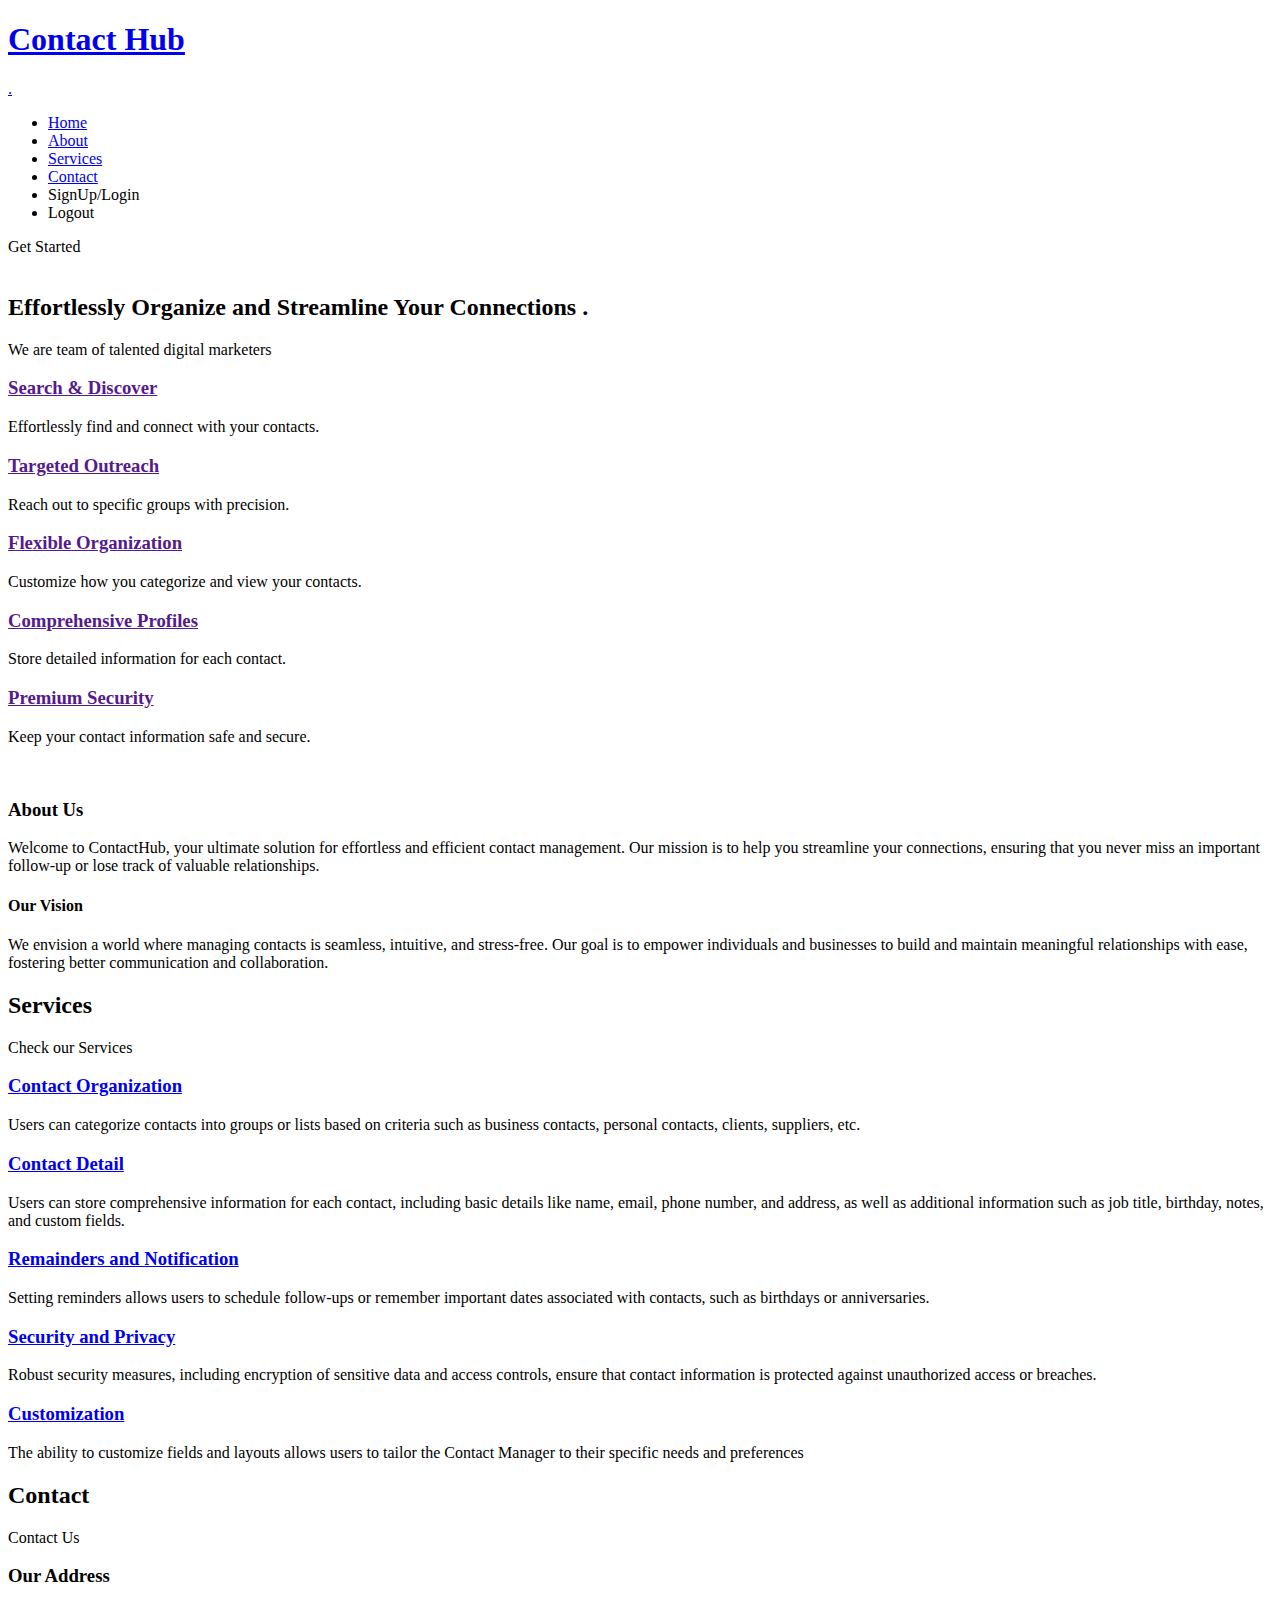
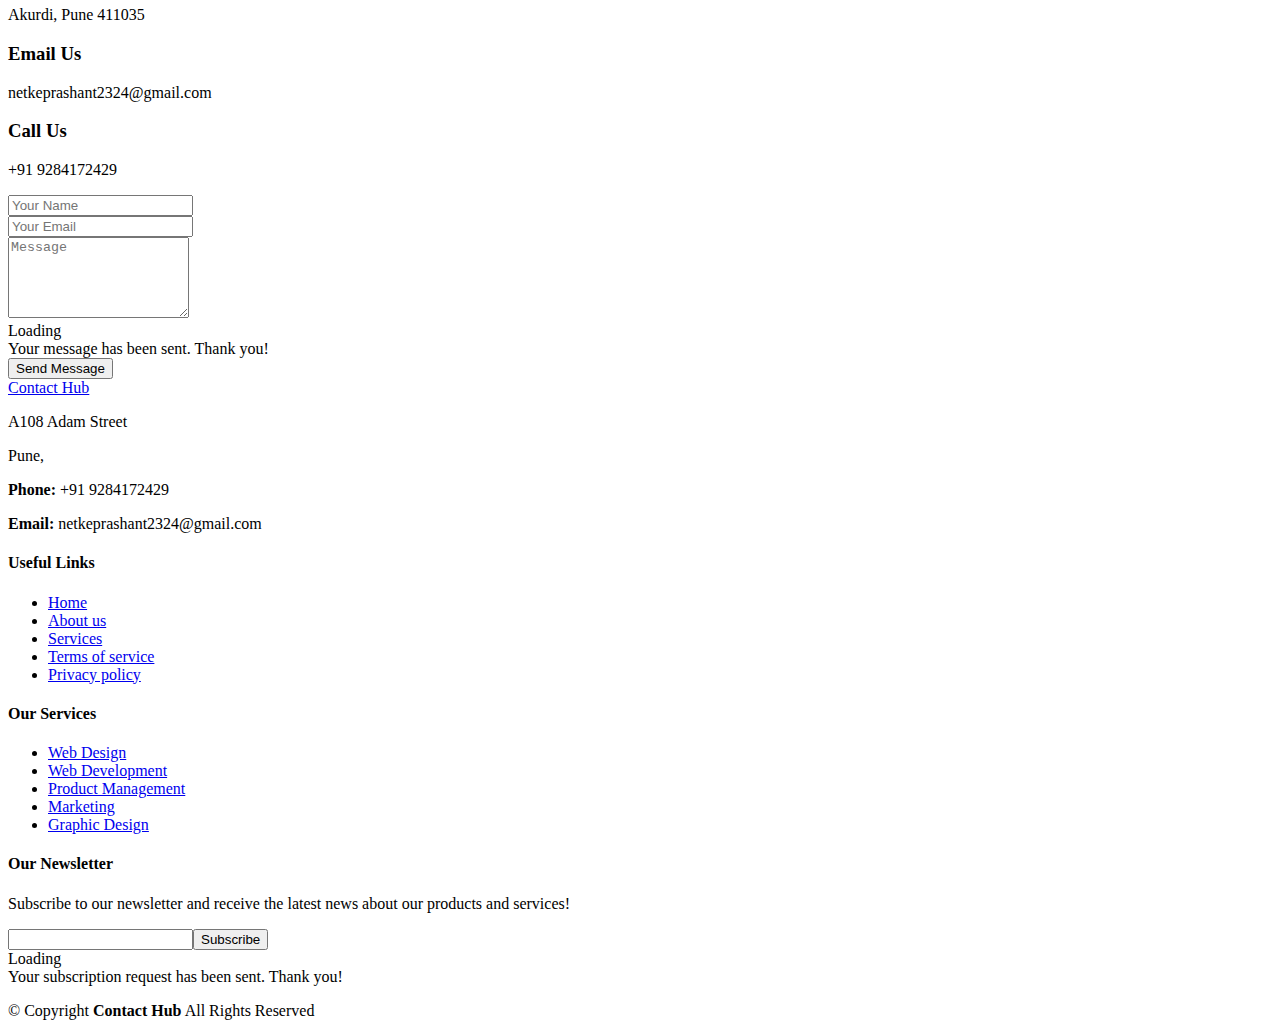
<file: src/main/resources/templates/index.html>
<!DOCTYPE html>
<html lang="en" xmlns:th="http://www.thymeleaf.org" >


<head>
  <meta charset="utf-8">
  <meta content="width=device-width, initial-scale=1.0" name="viewport">
  <title>ContactHub</title>
  <meta content="" name="description">
  <meta content="" name="keywords">

  <!-- Favicons -->
  <link th:href="@{/img/favicon-32x32.png}" rel="icon">


  <!-- Fonts -->
  <link href="https://fonts.googleapis.com" rel="preconnect">
  <link href="https://fonts.gstatic.com" rel="preconnect" crossorigin>
  <link th:href="@{https://fonts.googleapis.com/css2?family=Roboto:ital,wght@0,100;0,300;0,400;0,500;0,700;0,900;1,100;1,300;1,400;1,500;1,700;1,900&family=Poppins:ital,wght@0,100;0,200;0,300;0,400;0,500;0,600;0,700;0,800;0,900;1,100;1,200;1,300;1,400;1,500;1,600;1,700;1,800;1,900&family=Raleway:ital,wght@0,100;0,200;0,300;0,400;0,500;0,600;0,700;0,800;0,900;1,100;1,200;1,300;1,400;1,500;1,600;1,700;1,800;1,900&display=swap}" rel="stylesheet">

  <!-- Vendor CSS Files -->
  <link th:href="@{/vendor/bootstrap/css/bootstrap.min.css}" rel="stylesheet">
  <link th:href="@{/vendor/bootstrap-icons/bootstrap-icons.css}" rel="stylesheet">
  <link th:href="@{/vendor/aos/aos.css}" rel="stylesheet">
  <link th:href="@{/vendor/swiper/swiper-bundle.min.css}" rel="stylesheet">
  <link th:href="@{/vendor/glightbox/css/glightbox.min.css}" rel="stylesheet">

  <!-- Main CSS File -->
  <link th:href="@{/css/main.css}" rel="stylesheet">

  <!-- =======================================================
  * Template Name: Gp
  * Template URL: https://bootstrapmade.com/gp-free-multipurpose-html-bootstrap-template/
  * Updated: Jun 29 2024 with Bootstrap v5.3.3
  * Author: BootstrapMade.com
  * License: https://bootstrapmade.com/license/
  ======================================================== -->
</head>

<body class="index-page">

  <header id="header" class="header d-flex align-items-center fixed-top">
    <div class="container-fluid container-xl position-relative d-flex align-items-center justify-content-between">

      <a href="index.html" class="logo d-flex align-items-center me-auto me-lg-0">
        <!-- Uncomment the line below if you also wish to use an image logo -->
        <!-- <img src="assets/img/logo.png" alt=""> -->
        <h1 class="sitename">Contact Hub</h1>
        <span>.</span>
      </a>

      <nav id="navmenu" class="navmenu">
        <ul>
          <li><a href="#hero" class="active">Home</a></li>
          <li><a href="#about">About</a></li>
          <li><a href="#services">Services</a></li>
          <li><a href="#contact">Contact</a></li>
          <li ><a th:href="@{/login}">SignUp/Login</a></li>
          <li th:if="${login}"><a th:href="@{/logout}">Logout</a></li>
        </ul>
        <i class="mobile-nav-toggle d-xl-none bi bi-list"></i>
      </nav>

      <a class="btn-getstarted" th:href="@{/register}">Get Started</a>

    </div>
  </header>

  <main class="main">

    <!-- Hero Section -->
    <section id="hero" class="hero section dark-background">

      <img th:src="@{/img/main.jpg}" alt="" data-aos="fade-in">

      <div class="container">

        <div class="row justify-content-center text-center" data-aos="fade-up" data-aos-delay="100">
          <div class="col-xl-6 col-lg-8">
            <h2>Effortlessly Organize and Streamline Your Connections <span>.</span></h2>
            <p>We are team of talented digital marketers</p>
          </div>
        </div>

        <div class="row gy-4 mt-5 justify-content-center" data-aos="fade-up" data-aos-delay="200">
          <div class="col-xl-2 col-md-4" data-aos="fade-up" data-aos-delay="300">
            <div class="icon-box">
              <i class="bi bi-binoculars"></i>
              <h3><a href="">Search & Discover</a></h3>
              <p>Effortlessly find and connect with your contacts.</p>
            </div>
          </div>
          <div class="col-xl-2 col-md-4" data-aos="fade-up" data-aos-delay="400">
            <div class="icon-box">
              <i class="bi bi-bullseye"></i>
              <h3><a href="">Targeted Outreach</a></h3>
              <p>Reach out to specific groups with precision.</p>
            </div>
          </div>
          <div class="col-xl-2 col-md-4" data-aos="fade-up" data-aos-delay="500">
            <div class="icon-box">
              <i class="bi bi-fullscreen-exit"></i>
              <h3><a href="">Flexible Organization</a></h3>
              <p>Customize how you categorize and view your contacts.</p>
            </div>
          </div>
          <div class="col-xl-2 col-md-4" data-aos="fade-up" data-aos-delay="600">
            <div class="icon-box">
              <i class="bi bi-card-list"></i>
              <h3><a href="">Comprehensive Profiles</a></h3>
              <p>Store detailed information for each contact.</p>
            </div>
          </div>
          <div class="col-xl-2 col-md-4" data-aos="fade-up" data-aos-delay="700">
            <div class="icon-box">
              <i class="bi bi-gem"></i>
              <h3><a href="">Premium Security</a></h3>
              <p>Keep your contact information safe and secure.</p>
            </div>
          </div>
        </div>
        

      </div>

    </section><!-- /Hero Section -->

    <!-- About Section -->
    <section id="about" class="about section">

      <div class="container" data-aos="fade-up" data-aos-delay="100">

        <div class="row gy-4">
          <div class="col-lg-6 order-1 order-lg-2">
            <img th:src="@{/img/about.jpg}" class="img-fluid" alt="">
          </div>
          <div class="col-lg-6 order-2 order-lg-1 content">
            <h3>About Us</h3>
            <p class="fst-italic">
            Welcome to ContactHub, your ultimate solution for effortless and efficient contact management. Our mission is to help you streamline your connections, ensuring that you never miss an important follow-up or lose track of valuable relationships.
            </p>
            <!-- <ul>
              <li><i class="bi bi-check2-all"></i> <span>Ullamco laboris nisi ut aliquip ex ea commodo consequat.</span></li>
              <li><i class="bi bi-check2-all"></i> <span>Duis aute irure dolor in reprehenderit in voluptate velit.</span></li>
              <li><i class="bi bi-check2-all"></i> <span>Ullamco laboris nisi ut aliquip ex ea commodo consequat. Duis aute irure dolor in reprehenderit in voluptate trideta storacalaperda mastiro dolore eu fugiat nulla pariatur.</span></li>
            </ul>
            <p> -->
              <h4>Our Vision</h4>
              <p class="fst-italic">
                We envision a world where managing contacts is seamless, intuitive, and stress-free. Our goal is to empower individuals and businesses to build and maintain meaningful relationships with ease, fostering better communication and collaboration.</p>
              </p>
          </div>
        </div>

      </div>

    </section><!-- /About Section -->

<!-- /Clients Section -->

    <!-- Features Section -->
   
    <!-- Services Section -->
    <section id="services" class="services section">

      <!-- Section Title -->
      <div class="container section-title" data-aos="fade-up">
        <h2>Services</h2>
        <p>Check our Services</p>
      </div><!-- End Section Title -->

      <div class="container">

        <div class="row gy-4">

          <div class="col-lg-4 col-md-6" data-aos="fade-up" data-aos-delay="100">
            <div class="service-item position-relative">
              <div class="icon">
                <i class="bi bi-activity"></i>
              </div>
              <a href="service-details.html" class="stretched-link">
                <h3>Contact Organization</h3>
              </a>
              <p>Users can categorize contacts into groups or lists based on criteria such as business contacts, personal contacts, clients, suppliers, etc.</p>
            </div>
          </div><!-- End Service Item -->

          <div class="col-lg-4 col-md-6" data-aos="fade-up" data-aos-delay="200">
            <div class="service-item position-relative">
              <div class="icon">
                <i class="bi bi-broadcast"></i>
              </div>
              <a href="service-details.html" class="stretched-link">
                <h3>Contact Detail</h3>
              </a>
              <p>Users can store comprehensive information for each contact, including basic details like name, email, phone number, and address, as well as additional information such as job title, birthday, notes, and custom fields.</p>
            </div>
          </div><!-- End Service Item -->

          <div class="col-lg-4 col-md-6" data-aos="fade-up" data-aos-delay="300">
            <div class="service-item position-relative">
              <div class="icon">
                <i class="bi bi-easel"></i>
              </div>
              <a href="service-details.html" class="stretched-link">
                <h3>Remainders and Notification</h3>
              </a>
              <p> Setting reminders allows users to schedule follow-ups or remember important dates associated with contacts, such as birthdays or anniversaries. </p>
            </div>
          </div><!-- End Service Item -->

          <div class="col-lg-4 col-md-6" data-aos="fade-up" data-aos-delay="400">
            <div class="service-item position-relative">
              <div class="icon">
                <i class="bi bi-bounding-box-circles"></i>
              </div>
              <a href="service-details.html" class="stretched-link">
                <h3>Security and Privacy</h3>
              </a>
              <p>Robust security measures, including encryption of sensitive data and access controls, ensure that contact information is protected against unauthorized access or breaches. </p>
              <a href="service-details.html" class="stretched-link"></a>
            </div>
          </div><!-- End Service Item -->

          <div class="col-lg-4 col-md-6" data-aos="fade-up" data-aos-delay="500">
            <div class="service-item position-relative">
              <div class="icon">
                <i class="bi bi-calendar4-week"></i>
              </div>
              <a href="service-details.html" class="stretched-link">
                <h3>Customization</h3>
              </a>
              <p>The ability to customize fields and layouts allows users to tailor the Contact Manager to their specific needs and preferences</p>
              <a href="service-details.html" class="stretched-link"></a>
            </div>
          </div><!-- End Service Item -->

          

        </div>

      </div>

    </section><!-- /Services Section -->

    <section id="contact" class="contact section">
      <div class="container" data-aos="fade-up">
        <div class="section-title">
          <h2>Contact</h2>
          <p>Contact Us</p>
        </div>

        <div class="row mt-1">

          <div class="col-lg-6 order-2 order-lg-1 mt-5 mt-lg-0">
            <div class="info-box">
              <i class="bi bi-geo-alt"></i>
              <h3>Our Address</h3>
              <p>Akurdi, Pune 411035</p>
            </div>
            <div class="info-box mt-4">
              <i class="bi bi-envelope"></i>
              <h3>Email Us</h3>
              <p>netkeprashant2324@gmail.com</p>
            </div>
            <div class="info-box mt-4">
              <i class="bi bi-telephone"></i>
              <h3>Call Us</h3>
              <p>+91 9284172429</p>
            </div>
          </div>

          <div class="col-lg-6 order-1 order-lg-2 mt-5 mt-lg-0">
            <form th:action="@{/ContactHandle}" method="post" role="form" class="php-email-form">
              <div class="row">
                <div class="col-md-6 form-group">
                  <input type="text" name="name" class="form-control" id="name" placeholder="Your Name" required>
                </div>
                <div class="col-md-6 form-group mt-3 mt-md-0">
                  <input type="email" class="form-control" name="email" id="email" placeholder="Your Email" required>
                </div>
              </div>
              <div class="form-group mt-3">
                <textarea class="form-control" name="message" rows="5" placeholder="Message" required></textarea>
              </div>
              <div class="my-3">
                <div class="loading">Loading</div>
                <div class="error-message"></div>
                <div class="sent-message">Your message has been sent. Thank you!</div>
              </div>
              <div class="text-center"><button type="submit">Send Message</button></div>
            </form>
          </div>

        </div>

      </div>
    </section><!-- /Contact Section -->
    
   

  </main>

  <footer id="footer" class="footer dark-background">

    <div class="footer-top">
      <div class="container">
        <div class="row gy-4">
          <div class="col-lg-4 col-md-6 footer-about">
            <a href="index.html" class="logo d-flex align-items-center">
              <span class="sitename">Contact Hub</span>
            </a>
            <div class="footer-contact pt-3">
              <p>A108 Adam Street</p>
              <p>Pune,</p>
              <p class="mt-3"><strong>Phone:</strong> <span>+91 9284172429</span></p>
              <p><strong>Email:</strong> <span>netkeprashant2324@gmail.com</span></p>
            </div>
            <div class="social-links d-flex mt-4">
              <a href="https://www.facebook.com/prashant.netke.56/"><i class="bi bi-facebook"></i></a>
              <a href="https://www.instagram.com/prashu__netke/"><i class="bi bi-instagram"></i></a>
              <a href="https://www.linkedin.com/in/prashant-netke-b994a622b/"><i class="bi bi-linkedin"></i></a>
            </div>
          </div>

          <div class="col-lg-2 col-md-3 footer-links">
            <h4>Useful Links</h4>
            <ul>
              <li><i class="bi bi-chevron-right"></i> <a href="#"> Home</a></li>
              <li><i class="bi bi-chevron-right"></i> <a href="#"> About us</a></li>
              <li><i class="bi bi-chevron-right"></i> <a href="#"> Services</a></li>
              <li><i class="bi bi-chevron-right"></i> <a href="#"> Terms of service</a></li>
              <li><i class="bi bi-chevron-right"></i> <a href="#"> Privacy policy</a></li>
            </ul>
          </div>

          <div class="col-lg-2 col-md-3 footer-links">
            <h4>Our Services</h4>
            <ul>
              <li><i class="bi bi-chevron-right"></i> <a href="#"> Web Design</a></li>
              <li><i class="bi bi-chevron-right"></i> <a href="#"> Web Development</a></li>
              <li><i class="bi bi-chevron-right"></i> <a href="#"> Product Management</a></li>
              <li><i class="bi bi-chevron-right"></i> <a href="#"> Marketing</a></li>
              <li><i class="bi bi-chevron-right"></i> <a href="#"> Graphic Design</a></li>
            </ul>
          </div>

          <div class="col-lg-4 col-md-12 footer-newsletter">
            <h4>Our Newsletter</h4>
            <p>Subscribe to our newsletter and receive the latest news about our products and services!</p>
            <form th:action="@{/#}" method="post" class="php-email-form">
              <div class="newsletter-form"><input type="email" name="email"><input type="submit" value="Subscribe"></div>
              <div class="loading">Loading</div>
              <div class="error-message"></div>
              <div class="sent-message">Your subscription request has been sent. Thank you!</div>
            </form>
          </div>

        </div>
      </div>
    </div>

    <div class="copyright">
      <div class="container text-center">
        <p>© <span>Copyright</span> <strong class="px-1 sitename">Contact Hub</strong> <span>All Rights Reserved</span></p>
        <div class="credits">
          <!-- All the links in the footer should remain intact. -->
          <!-- You can delete the links only if you've purchased the pro version. -->
          <!-- Licensing information: https://bootstrapmade.com/license/ -->
          <!-- Purchase the pro version with working PHP/AJAX contact form: [buy-url] -->
         
        </div>
      </div>
    </div>

  </footer>

  <!-- Scroll Top -->
  <a href="#" id="scroll-top" class="scroll-top d-flex align-items-center justify-content-center"><i class="bi bi-arrow-up-short"></i></a>

  <!-- Preloader -->
  <div id="preloader"></div>

  <!-- Vendor JS Files -->
  <script th:src="@{/vendor/bootstrap/js/bootstrap.bundle.min.js}"></script>
  <script th:src="@{/vendor/php-email-form/validate.js}"></script>
  <script th:src="@{/vendor/aos/aos.js}"></script>
  <script th:src="@{/vendor/swiper/swiper-bundle.min.js}"></script>
  <script th:src="@{/vendor/glightbox/js/glightbox.min.js}"></script>
  <script th:src="@{/vendor/imagesloaded/imagesloaded.pkgd.min.js}"></script>
  <script th:src="@{/vendor/isotope-layout/isotope.pkgd.min.js}"></script>
  <script th:src="@{/vendor/purecounter/purecounter_vanilla.js}"></script>

  <!-- Main JS File -->
  <script th:src="@{/js/main.js}"></script>

</body>

</html>
</file>
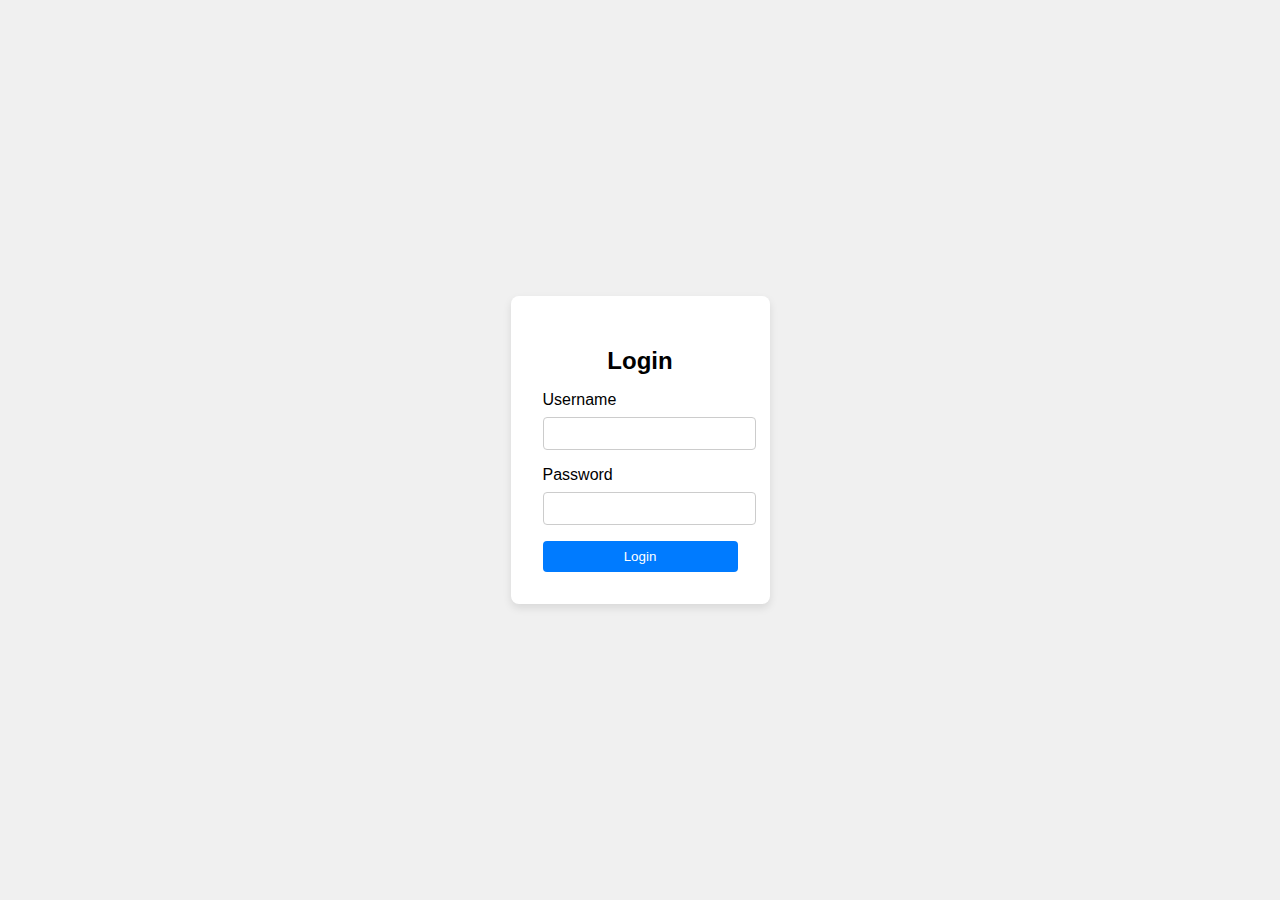
<file: src/main/resources/templates/dummy.html>
<!DOCTYPE html>
<html lang="en">
<head>
    <meta charset="UTF-8">
    <meta name="viewport" content="width=device-width, initial-scale=1.0">
    <title>Login</title>
    <style>
        body {
            font-family: Arial, sans-serif;
            display: flex;
            justify-content: center;
            align-items: center;
            height: 100vh;
            background-color: #f0f0f0;
            margin: 0;
        }

        .login-container {
            background-color: white;
            padding: 2rem;
            border-radius: 8px;
            box-shadow: 0 4px 8px rgba(0, 0, 0, 0.1);
        }

        .login-form {
            display: flex;
            flex-direction: column;
        }

        .login-form h2 {
            margin-bottom: 1rem;
            text-align: center;
        }

        .input-group {
            margin-bottom: 1rem;
        }

        .input-group label {
            display: block;
            margin-bottom: 0.5rem;
        }

        .input-group input {
            width: 100%;
            padding: 0.5rem;
            border: 1px solid #ccc;
            border-radius: 4px;
        }

        button {
            padding: 0.5rem;
            border: none;
            border-radius: 4px;
            background-color: #007bff;
            color: white;
            cursor: pointer;
        }

        button:hover {
            background-color: #0056b3;
        }
    </style>
</head>
<body>
<div class="login-container">
    <form class="login-form" action="/login-handle" method="post">
        <h2>Login</h2>
        <div class="input-group">
            <label for="username">Username</label>
            <input type="text" id="username" name="username" required>
        </div>
        <div class="input-group">
            <label for="password">Password</label>
            <input type="password" id="password" name="password" required>
        </div>
        <!-- CSRF Token -->
        <input type="hidden" name="${_csrf.parameterName}" value="${_csrf.token}" />
        <button type="submit">Login</button>
    </form>
</div>
</body>
</html>
</file>
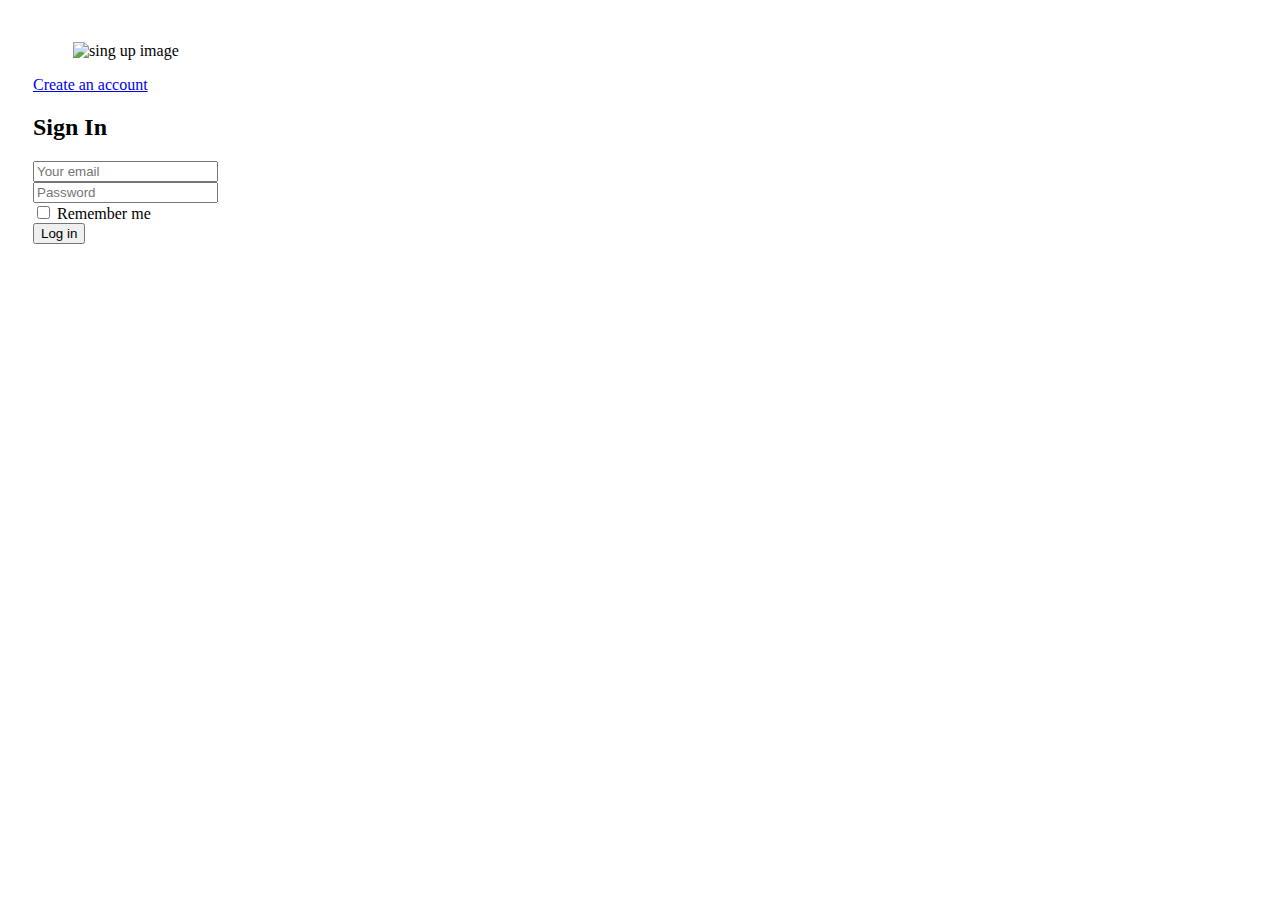
<file: src/main/resources/templates/login.html>
<!DOCTYPE html>
<html lang="en" xmlns:th="http://www.thymeleaf.org"  >
<head>
    <meta charset="UTF-8">
    <meta name="viewport" content="width=device-width, initial-scale=1.0">
    <title>ContactHub</title>
    <meta name="description" content="">
    <meta name="keywords" content="">

    <!-- Favicons -->
    <link th:href="@{/img/favicon-32x32.png}" rel="icon">

    <!-- Fonts -->
    <link href="https://fonts.googleapis.com" rel="preconnect">
    <link href="https://fonts.gstatic.com" rel="preconnect" crossorigin>
    <link th:href="@{https://fonts.googleapis.com/css2?family=Roboto:ital,wght@0,100;0,300;0,400;0,500;0,700;0,900;1,100;1,300;1,400;1,500;1,700;1,900&family=Poppins:ital,wght@0,100;0,200;0,300;0,400;0,500;0,600;0,700;0,800;0,900;1,100;1,200;1,300;1,400;1,500;1,600;1,700;1,800;1,900&family=Raleway:ital,wght@0,100;0,200;0,300;0,400;0,500;0,600;0,700;0,800;0,900;1,100;1,200;1,300;1,400;1,500;1,600;1,700;1,800;1,900&display=swap}" rel="stylesheet">

    <!-- Vendor CSS Files -->
    <link th:href="@{/vendor/bootstrap/css/bootstrap.min.css}" rel="stylesheet">
    <link th:href="@{/vendor/bootstrap-icons/bootstrap-icons.css}" rel="stylesheet">
    <link th:href="@{/vendor/aos/aos.css}" rel="stylesheet">
    <link th:href="@{/vendor/swiper/swiper-bundle.min.css}" rel="stylesheet">
    <link th:href="@{/vendor/glightbox/css/glightbox.min.css}" rel="stylesheet">

    <!-- Main CSS File -->
    <link th:href="@{/css/main.css}" rel="stylesheet">
    <link rel="stylesheet" th:href="@{css/style.css}">

</head>
<body>

<section class="sign-in" style="margin-top:42px;">
    <div class="container" style="padding-bottom:22px;">
        <div class="signin-content" style="margin:25px;">
            <div class="signin-image">
                <figure><img th:src="@{img/login.jpg}" alt="sing up image"></figure>
                <a href="/register" class="signup-image-link">Create an account</a>
            </div>

            <div class="signin-form">
                <h2 class="form-title">Sign In</h2>
                <form  th:action="@{/handle-signIn}" method="POST" class="register-form" id="login-form">
                    <div class="form-group">
                        <label for="your_name"><i class="zmdi zmdi-account material-icons-name"></i></label>
                        <input type="name" name="username" id="your_name" placeholder="Your email"/>
                    </div>
                    <div class="form-group">
                        <label for="your_pass"><i class="zmdi zmdi-lock"></i></label>
                        <input type="password" name="password" id="your_pass" placeholder="Password"/>
                    </div>
                    <div class="form-group">
                        <input type="checkbox" name="remember-me" id="remember-me" class="agree-term" />
                        <label for="remember-me" class="label-agree-term"><span><span></span></span>Remember me</label>
                    </div>
                    <div class="form-group form-button">
                        <input type="submit" name="signin" id="signin" class="form-submit" value="Log in"/>
                    </div>
                </form>

            </div>
        </div>
    </div>
</section>

</body>
</file>
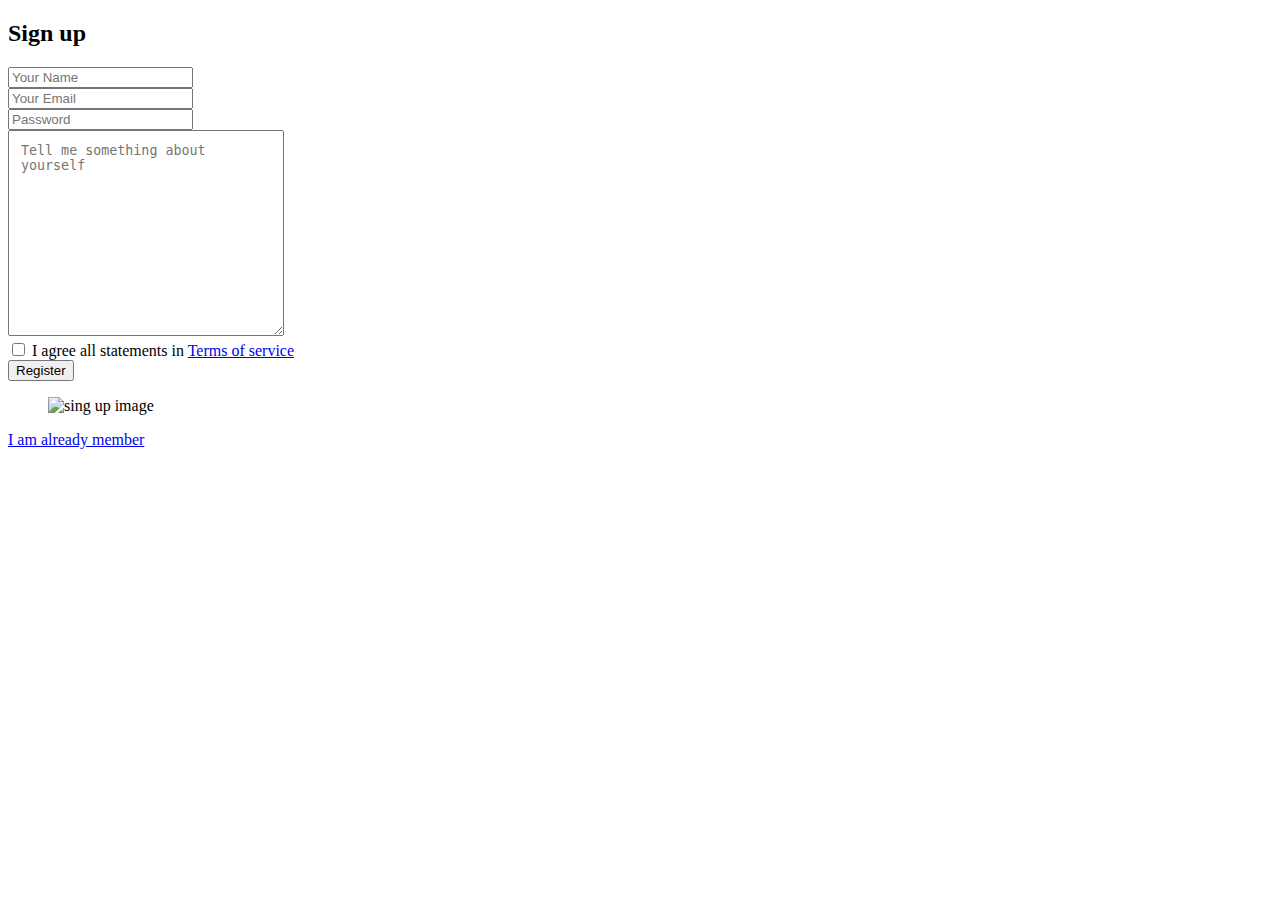
<file: src/main/resources/templates/registration.html>
<!DOCTYPE html>
<html lang="en" xmlns:th="http://www.thymeleaf.org" >
<head>
    <meta charset="UTF-8">
    <meta name="viewport" content="width=device-width, initial-scale=1.0">
    <title>ContactHub</title>
    <meta name="description" content="">
    <meta name="keywords" content="">

    <!-- Favicons -->
    <link th:href="@{/img/favicon-32x32.png}" rel="icon">

    <!-- Fonts -->
    <link href="https://fonts.googleapis.com" rel="preconnect">
    <link href="https://fonts.gstatic.com" rel="preconnect" crossorigin>
    <link th:href="@{https://fonts.googleapis.com/css2?family=Roboto:ital,wght@0,100;0,300;0,400;0,500;0,700;0,900;1,100;1,300;1,400;1,500;1,700;1,900&family=Poppins:ital,wght@0,100;0,200;0,300;0,400;0,500;0,600;0,700;0,800;0,900;1,100;1,200;1,300;1,400;1,500;1,600;1,700;1,800;1,900&family=Raleway:ital,wght@0,100;0,200;0,300;0,400;0,500;0,600;0,700;0,800;0,900;1,100;1,200;1,300;1,400;1,500;1,600;1,700;1,800;1,900&display=swap}" rel="stylesheet">

    <!-- Vendor CSS Files -->
    <link th:href="@{/vendor/bootstrap/css/bootstrap.min.css}" rel="stylesheet">
    <link th:href="@{/vendor/bootstrap-icons/bootstrap-icons.css}" rel="stylesheet">
    <link th:href="@{/vendor/aos/aos.css}" rel="stylesheet">
    <link th:href="@{/vendor/swiper/swiper-bundle.min.css}" rel="stylesheet">
    <link th:href="@{/vendor/glightbox/css/glightbox.min.css}" rel="stylesheet">

    <!-- Main CSS File -->
    <link th:href="@{/css/main.css}" rel="stylesheet">
    <link rel="stylesheet" th:href="@{css/style.css}">

</head>
<body>
<section class="main">
    <div class="signup">
        <div class="container">
            <div class="signup-content">
                <div class="signup-form">
                    <h2 class="form-title">Sign up</h2>
                    <form method="POST" th:action="@{/signup-handler}" class="register-form" id="register-form">
                        <div class="form-group">
                            <label for="name"><i class="zmdi zmdi-account material-icons-name"></i></label>
                            <input th:value="${user.name}" type="text" name="name" id="name" placeholder="Your Name"/>
                        </div>
                        <div class="form-group">
                            <label for="email"><i class="zmdi zmdi-email"></i></label>
                            <input  th:value="${user.email}" type="email" name="email" id="email" placeholder="Your Email"/>
                        </div>
                        <div class="form-group">
                            <label for="pass"><i class="zmdi zmdi-lock"></i></label>
                            <input type="password" name="password" id="pass" placeholder="Password"/>
                        </div>

                        <div class="form-group">
                            <label for="text_area"><i class="zmdi zmdi-lock-outline"></i></label>
                            <textarea th:value="${user.about}" style="padding:12px;width:250px;height:180px;" name="about" id="text_area" placeholder="Tell me something about yourself"></textarea>
                        </div>

                        <div class="form-group">
                            <input type="checkbox" name="agreement" id="agree-term" class="agree-term" />
                            <label for="agree-term" class="label-agree-term"><span><span></span></span>I agree all statements in  <a href="#" class="term-service">Terms of service</a></label>
                        </div>
                        <div class="form-group form-button">
                            <input type="submit" name="signup" id="signup" class="form-submit" value="Register"/>
                        </div>
                    </form>
                </div>
                <div class="signup-image">
                    <figure><img th:src="@{img/signup.jpg}" alt="sing up image"></figure>
                    <a href="/login" class="signup-image-link">I am already member</a>
                </div>
            </div>
        </div>
    </div>



</section>

</body>
</file>
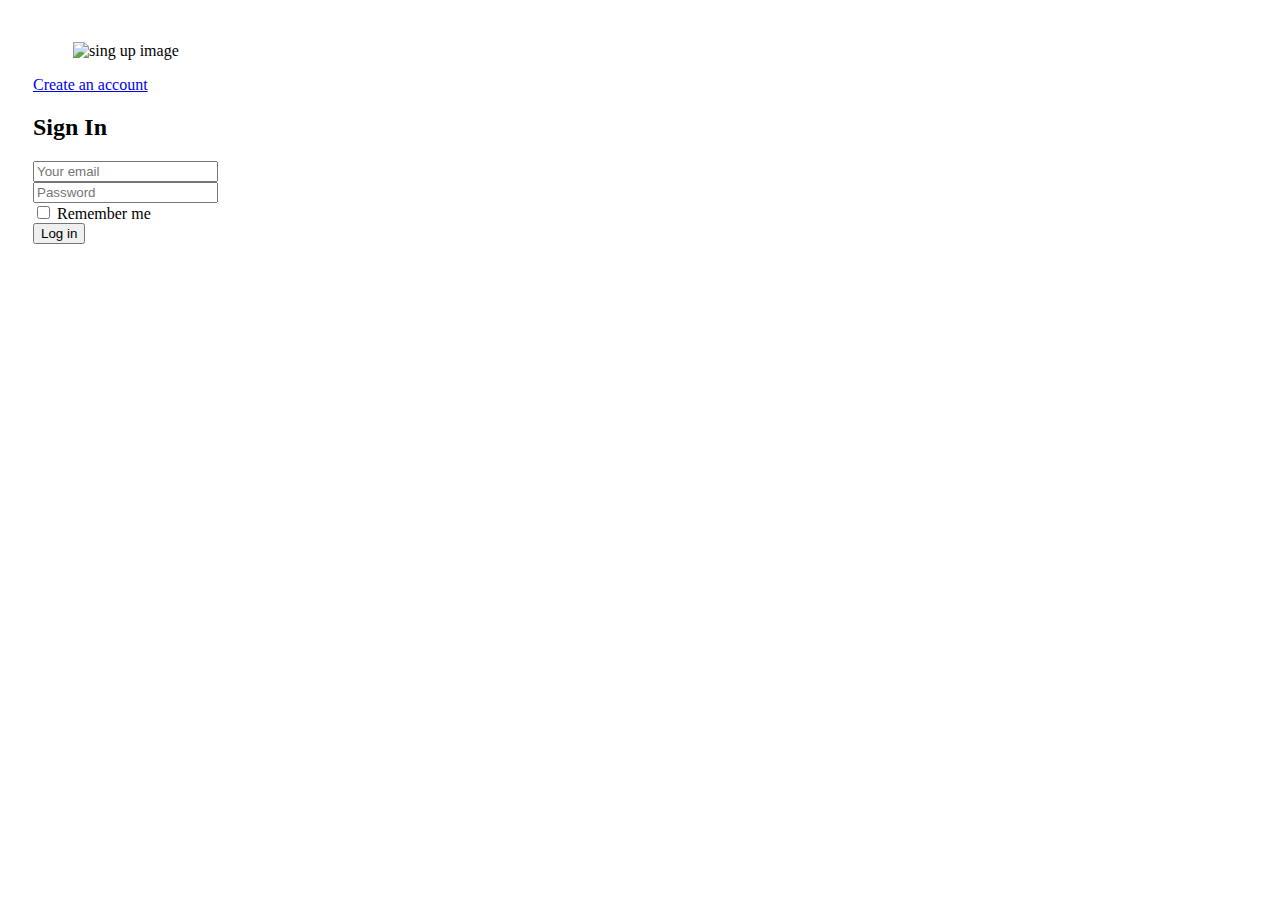
<file: src/main/resources/templates/SignIn.html>
<!DOCTYPE html>
<html lang="en" xmlns:th="http://www.thymeleaf.org"  th:replace="Base::layout((~{::section}))">
<head>
    <meta charset="UTF-8">
    <meta name="viewport" content="width=device-width, initial-scale=1.0">
    <title>ContactHub</title>
    <meta name="description" content="">
    <meta name="keywords" content="">

    <!-- Favicons -->
    <link th:href="@{/img/favicon-32x32.png}" rel="icon">

    <!-- Fonts -->
    <link href="https://fonts.googleapis.com" rel="preconnect">
    <link href="https://fonts.gstatic.com" rel="preconnect" crossorigin>
    <link th:href="@{https://fonts.googleapis.com/css2?family=Roboto:ital,wght@0,100;0,300;0,400;0,500;0,700;0,900;1,100;1,300;1,400;1,500;1,700;1,900&family=Poppins:ital,wght@0,100;0,200;0,300;0,400;0,500;0,600;0,700;0,800;0,900;1,100;1,200;1,300;1,400;1,500;1,600;1,700;1,800;1,900&family=Raleway:ital,wght@0,100;0,200;0,300;0,400;0,500;0,600;0,700;0,800;0,900;1,100;1,200;1,300;1,400;1,500;1,600;1,700;1,800;1,900&display=swap}" rel="stylesheet">

    <!-- Vendor CSS Files -->
    <link th:href="@{/vendor/bootstrap/css/bootstrap.min.css}" rel="stylesheet">
    <link th:href="@{/vendor/bootstrap-icons/bootstrap-icons.css}" rel="stylesheet">
    <link th:href="@{/vendor/aos/aos.css}" rel="stylesheet">
    <link th:href="@{/vendor/swiper/swiper-bundle.min.css}" rel="stylesheet">
    <link th:href="@{/vendor/glightbox/css/glightbox.min.css}" rel="stylesheet">

    <!-- Main CSS File -->
    <link th:href="@{/css/main.css}" rel="stylesheet">
    <link rel="stylesheet" th:href="@{css/style.css}">

</head>
<body>

<section class="sign-in" style="margin-top:42px;">
    <div class="container" style="padding-bottom:22px;">
        <div class="signin-content" style="margin:25px;">
            <div class="signin-image">
                <figure><img th:src="@{img/login.jpg}" alt="sing up image"></figure>
                <a href="/register" class="signup-image-link">Create an account</a>
            </div>

            <div class="signin-form">
                <h2 class="form-title">Sign In</h2>
                <form method="POST" class="register-form" id="login-form">
                    <div class="form-group">
                        <label for="your_name"><i class="zmdi zmdi-account material-icons-name"></i></label>
                        <input type="email" name="email" id="your_name" placeholder="Your email"/>
                    </div>
                    <div class="form-group">
                        <label for="your_pass"><i class="zmdi zmdi-lock"></i></label>
                        <input type="password" name="password" id="your_pass" placeholder="Password"/>
                    </div>
                    <div class="form-group">
                        <input type="checkbox" name="remember-me" id="remember-me" class="agree-term" />
                        <label for="remember-me" class="label-agree-term"><span><span></span></span>Remember me</label>
                    </div>
                    <div class="form-group form-button">
                        <input type="submit" name="signin" id="signin" class="form-submit" value="Log in"/>
                    </div>
                </form>

            </div>
        </div>
    </div>
</section>

</body>
</file>
